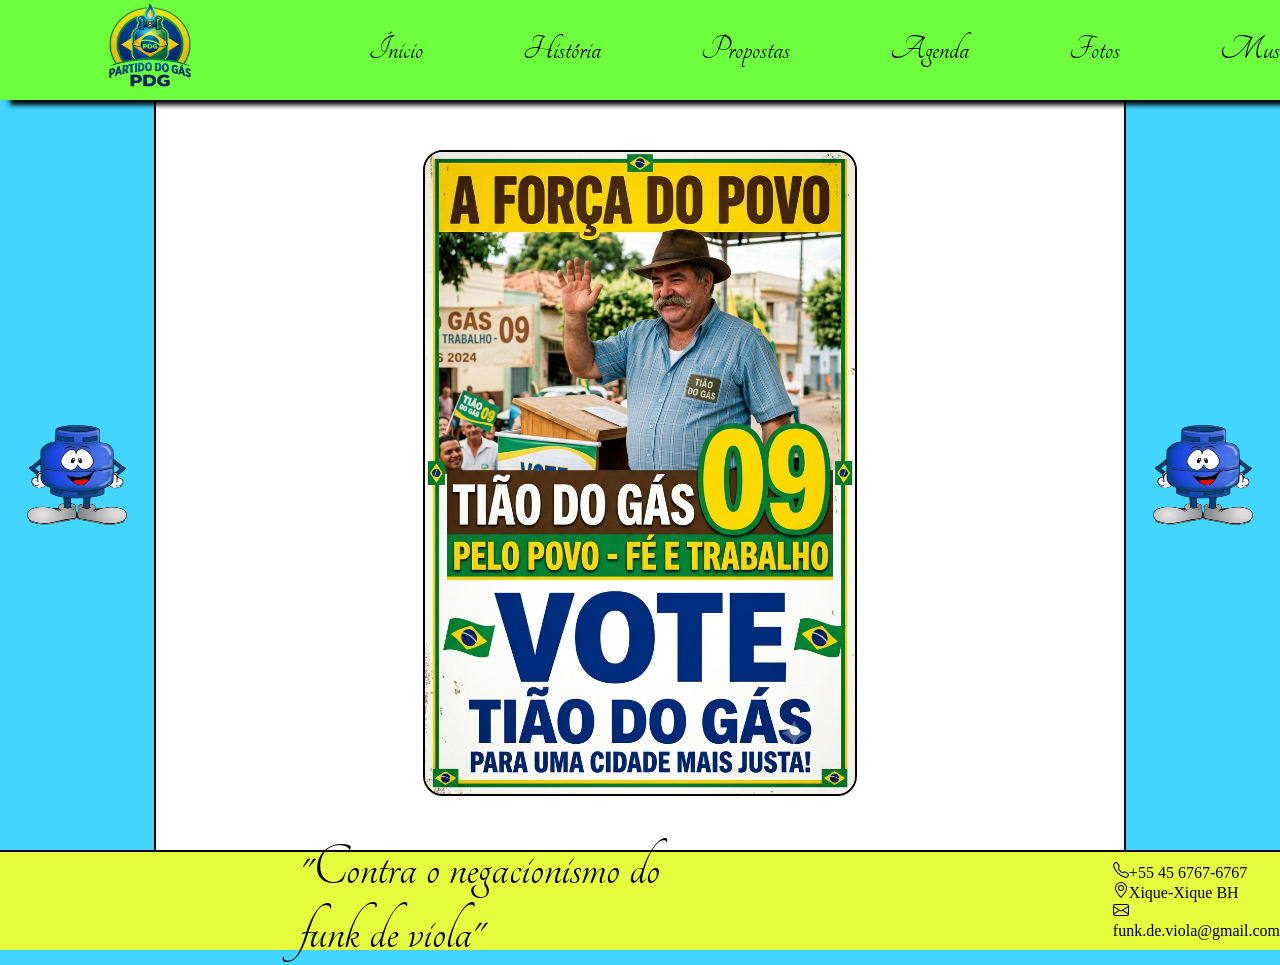
<file: index.html>
<!DOCTYPE html>
<html lang="en">

<head>
    <meta charset="UTF-8">
    <meta name="viewport" content="width=device-width, initial-scale=1.0">
    <title>Tião do Gás</title>

    <link rel="stylesheet" href="style.css">

    <link rel="preconnect" href="https://fonts.googleapis.com">
    <link rel="preconnect" href="https://fonts.gstatic.com" crossorigin>
    <link href="https://fonts.googleapis.com/css2?family=Tangerine:wght@400;700&display=swap" rel="stylesheet">

    <link rel="preconnect" href="https://fonts.googleapis.com">
    <link rel="preconnect" href="https://fonts.gstatic.com" crossorigin>
    <link href="https://fonts.googleapis.com/css2?family=Monsieur+La+Doulaise&family=Tangerine:wght@400;700&display=swap" rel="stylesheet">

</head>

<body>
    <header>

        <ul>
            <li>
                <div class="logoMenu"> <img src="logo.png" alt=""></div>
            </li>
            <li class="itensMenu"><a href="index.html">Ínicio</a></li>
            <li class="itensMenu"><a href="historia.html">História</a></li>
            <li class="itensMenu"><a href="propostas.html">Propostas</a></li>
            <li class="itensMenu"><a href="agenda.html">Agenda</a></li>
            <li class="itensMenu"><a href="fotos.html">Fotos</a></li>
            <li class="itensMenu"><a href="musica.html">Musica</a></li>
            <li class="itensMenu"><a href="contato.html">Contato</a></li>
        </ul>

    </header>

    <div class="conteiner">

        <aside class="coluna">
            <img src="gas.png" alt="">
        </aside>

        <main class="inicio">
            <img id="imgInicio" src="imagemInicio.png" alt="">
        </main>

        <aside class="coluna">
            <img src="gas.png" alt="">
        </aside>

    </div>

    <footer>
        <h1>"Contra o negacionismo do funk de viola"</h1>
        <ul>
            <li><svg xmlns="http://www.w3.org/2000/svg" width="16" height="16" fill="currentColor"
                    class="bi bi-telephone" viewBox="0 0 16 16">
                    <path
                        d="M3.654 1.328a.678.678 0 0 0-1.015-.063L1.605 2.3c-.483.484-.661 1.169-.45 1.77a17.6 17.6 0 0 0 4.168 6.608 17.6 17.6 0 0 0 6.608 4.168c.601.211 1.286.033 1.77-.45l1.034-1.034a.678.678 0 0 0-.063-1.015l-2.307-1.794a.68.68 0 0 0-.58-.122l-2.19.547a1.75 1.75 0 0 1-1.657-.459L5.482 8.062a1.75 1.75 0 0 1-.46-1.657l.548-2.19a.68.68 0 0 0-.122-.58zM1.884.511a1.745 1.745 0 0 1 2.612.163L6.29 2.98c.329.423.445.974.315 1.494l-.547 2.19a.68.68 0 0 0 .178.643l2.457 2.457a.68.68 0 0 0 .644.178l2.189-.547a1.75 1.75 0 0 1 1.494.315l2.306 1.794c.829.645.905 1.87.163 2.611l-1.034 1.034c-.74.74-1.846 1.065-2.877.702a18.6 18.6 0 0 1-7.01-4.42 18.6 18.6 0 0 1-4.42-7.009c-.362-1.03-.037-2.137.703-2.877z" />
                </svg>+55 45 6767-6767</li>
            <li><svg xmlns="http://www.w3.org/2000/svg" width="16" height="16" fill="currentColor" class="bi bi-geo-alt"
                    viewBox="0 0 16 16">
                    <path
                        d="M12.166 8.94c-.524 1.062-1.234 2.12-1.96 3.07A32 32 0 0 1 8 14.58a32 32 0 0 1-2.206-2.57c-.726-.95-1.436-2.008-1.96-3.07C3.304 7.867 3 6.862 3 6a5 5 0 0 1 10 0c0 .862-.305 1.867-.834 2.94M8 16s6-5.686 6-10A6 6 0 0 0 2 6c0 4.314 6 10 6 10" />
                    <path d="M8 8a2 2 0 1 1 0-4 2 2 0 0 1 0 4m0 1a3 3 0 1 0 0-6 3 3 0 0 0 0 6" />
                </svg>Xique-Xique BH</li>
            <li><svg xmlns="http://www.w3.org/2000/svg" width="16" height="16" fill="currentColor"
                    class="bi bi-envelope" viewBox="0 0 16 16">
                    <path
                        d="M0 4a2 2 0 0 1 2-2h12a2 2 0 0 1 2 2v8a2 2 0 0 1-2 2H2a2 2 0 0 1-2-2zm2-1a1 1 0 0 0-1 1v.217l7 4.2 7-4.2V4a1 1 0 0 0-1-1zm13 2.383-4.708 2.825L15 11.105zm-.034 6.876-5.64-3.471L8 9.583l-1.326-.795-5.64 3.47A1 1 0 0 0 2 13h12a1 1 0 0 0 .966-.741M1 11.105l4.708-2.897L1 5.383z" />
                </svg>funk.de.viola@gmail.com</li>
        </ul>
    </footer>

</body>

</html>
</file>
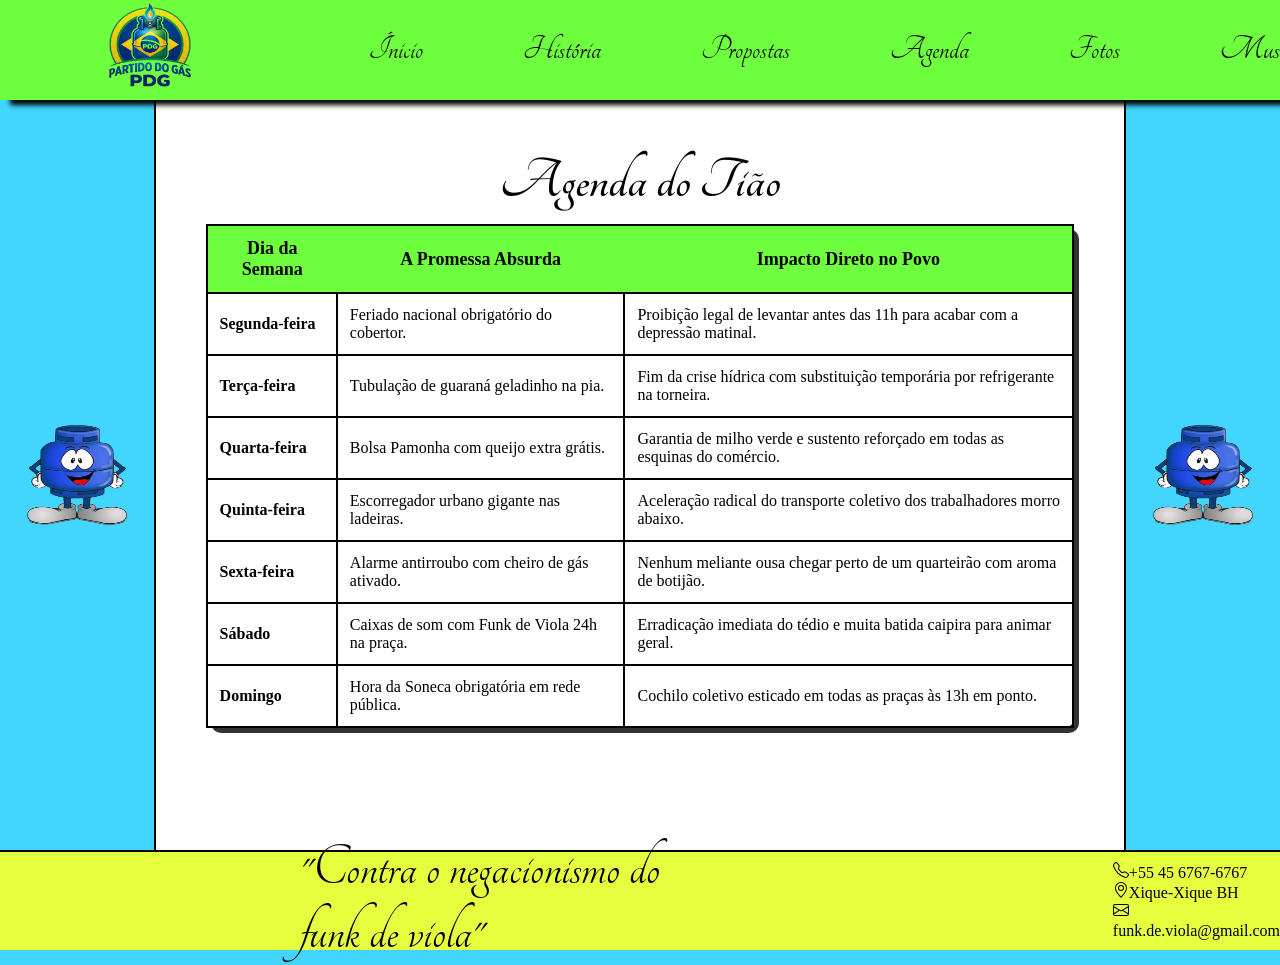
<file: agenda.html>
<!DOCTYPE html>
<html lang="en">

<head>
    <meta charset="UTF-8">
    <meta name="viewport" content="width=device-width, initial-scale=1.0">
    <title>Tião do Gás</title>

    <link rel="stylesheet" href="style.css">
    <link rel="stylesheet" href="style.joao.css">

    <link rel="preconnect" href="https://fonts.googleapis.com">
    <link rel="preconnect" href="https://fonts.gstatic.com" crossorigin>
    <link href="https://fonts.googleapis.com/css2?family=Tangerine:wght@400;700&display=swap" rel="stylesheet">

    <link rel="preconnect" href="https://fonts.googleapis.com">
    <link rel="preconnect" href="https://fonts.gstatic.com" crossorigin>
    <link href="https://fonts.googleapis.com/css2?family=Monsieur+La+Doulaise&family=Tangerine:wght@400;700&display=swap" rel="stylesheet">

</head>

<body>
    <header>

        <ul>
            <li>
                <div class="logoMenu"> <img src="logo.png" alt=""></div>
            </li>
            <li class="itensMenu"><a href="index.html">Ínicio</a></li>
            <li class="itensMenu"><a href="historia.html">História</a></li>
            <li class="itensMenu"><a href="propostas.html">Propostas</a></li>
            <li class="itensMenu"><a href="agenda.html">Agenda</a></li>
            <li class="itensMenu"><a href="fotos.html">Fotos</a></li>
            <li class="itensMenu"><a href="musica.html">Musica</a></li>
            <li class="itensMenu"><a href="contato.html">Contato</a></li>
        </ul>

    </header>

    <div class="conteiner">

        <aside class="coluna">
            <img src="gas.png" alt="">
        </aside>

        <main class="agenda">
            <div style="width: 100%;">

                <h2>Agenda do Tião</h2>
                
                <table>
                        <tr>
                            <th>Dia da Semana</th>
                            <th>A Promessa Absurda</th>
                            <th>Impacto Direto no Povo</th>
                        </tr>
                        <tr>
                            <td id="destaque">Segunda-feira</td>
                            <td>Feriado nacional obrigatório do cobertor.</td>
                            <td>Proibição legal de levantar antes das 11h para acabar com a depressão matinal.</td>
                        </tr>
                        <tr>
                            <td id="destaque">Terça-feira</td>
                            <td>Tubulação de guaraná geladinho na pia.</td>
                            <td>Fim da crise hídrica com substituição temporária por refrigerante na torneira.</td>
                        </tr>
                        <tr>
                            <td id="destaque">Quarta-feira</td>
                            <td>Bolsa Pamonha com queijo extra grátis.</td>
                            <td>Garantia de milho verde e sustento reforçado em todas as esquinas do comércio.</td>
                        </tr>
                        <tr>
                            <td id="destaque">Quinta-feira</td>
                            <td>Escorregador urbano gigante nas ladeiras.</td>
                            <td>Aceleração radical do transporte coletivo dos trabalhadores morro abaixo.</td>
                        </tr>
                        <tr>
                            <td id="destaque">Sexta-feira</td>
                            <td>Alarme antirroubo com cheiro de gás ativado.</td>
                            <td>Nenhum meliante ousa chegar perto de um quarteirão com aroma de botijão.</td>
                        </tr>
                        <tr>
                            <td id="destaque">Sábado</td>
                            <td>Caixas de som com Funk de Viola 24h na praça.</td>
                            <td>Erradicação imediata do tédio e muita batida caipira para animar geral.</td>
                        </tr>
                        <tr>
                            <td id="destaque">Domingo</td>
                            <td>Hora da Soneca obrigatória em rede pública.</td>
                            <td>Cochilo coletivo esticado em todas as praças às 13h em ponto.</td>
                        </tr>
                </table>
            </div>
        </main>

        <aside class="coluna">
            <img src="gas.png" alt="">
        </aside>

    </div>

    <footer>
        <h1>"Contra o negacionismo do funk de viola"</h1>
        <ul>
            <li><svg xmlns="http://www.w3.org/2000/svg" width="16" height="16" fill="currentColor"
                    class="bi bi-telephone" viewBox="0 0 16 16">
                    <path
                        d="M3.654 1.328a.678.678 0 0 0-1.015-.063L1.605 2.3c-.483.484-.661 1.169-.45 1.77a17.6 17.6 0 0 0 4.168 6.608 17.6 17.6 0 0 0 6.608 4.168c.601.211 1.286.033 1.77-.45l1.034-1.034a.678.678 0 0 0-.063-1.015l-2.307-1.794a.68.68 0 0 0-.58-.122l-2.19.547a1.75 1.75 0 0 1-1.657-.459L5.482 8.062a1.75 1.75 0 0 1-.46-1.657l.548-2.19a.68.68 0 0 0-.122-.58zM1.884.511a1.745 1.745 0 0 1 2.612.163L6.29 2.98c.329.423.445.974.315 1.494l-.547 2.19a.68.68 0 0 0 .178.643l2.457 2.457a.68.68 0 0 0 .644.178l2.189-.547a1.75 1.75 0 0 1 1.494.315l2.306 1.794c.829.645.905 1.87.163 2.611l-1.034 1.034c-.74.74-1.846 1.065-2.877.702a18.6 18.6 0 0 1-7.01-4.42 18.6 18.6 0 0 1-4.42-7.009c-.362-1.03-.037-2.137.703-2.877z" />
                </svg>+55 45 6767-6767</li>
            <li><svg xmlns="http://www.w3.org/2000/svg" width="16" height="16" fill="currentColor" class="bi bi-geo-alt"
                    viewBox="0 0 16 16">
                    <path
                        d="M12.166 8.94c-.524 1.062-1.234 2.12-1.96 3.07A32 32 0 0 1 8 14.58a32 32 0 0 1-2.206-2.57c-.726-.95-1.436-2.008-1.96-3.07C3.304 7.867 3 6.862 3 6a5 5 0 0 1 10 0c0 .862-.305 1.867-.834 2.94M8 16s6-5.686 6-10A6 6 0 0 0 2 6c0 4.314 6 10 6 10" />
                    <path d="M8 8a2 2 0 1 1 0-4 2 2 0 0 1 0 4m0 1a3 3 0 1 0 0-6 3 3 0 0 0 0 6" />
                </svg>Xique-Xique BH</li>
            <li><svg xmlns="http://www.w3.org/2000/svg" width="16" height="16" fill="currentColor"
                    class="bi bi-envelope" viewBox="0 0 16 16">
                    <path
                        d="M0 4a2 2 0 0 1 2-2h12a2 2 0 0 1 2 2v8a2 2 0 0 1-2 2H2a2 2 0 0 1-2-2zm2-1a1 1 0 0 0-1 1v.217l7 4.2 7-4.2V4a1 1 0 0 0-1-1zm13 2.383-4.708 2.825L15 11.105zm-.034 6.876-5.64-3.471L8 9.583l-1.326-.795-5.64 3.47A1 1 0 0 0 2 13h12a1 1 0 0 0 .966-.741M1 11.105l4.708-2.897L1 5.383z" />
                </svg>funk.de.viola@gmail.com</li>
        </ul>
    </footer>

</body>

</html>
</file>
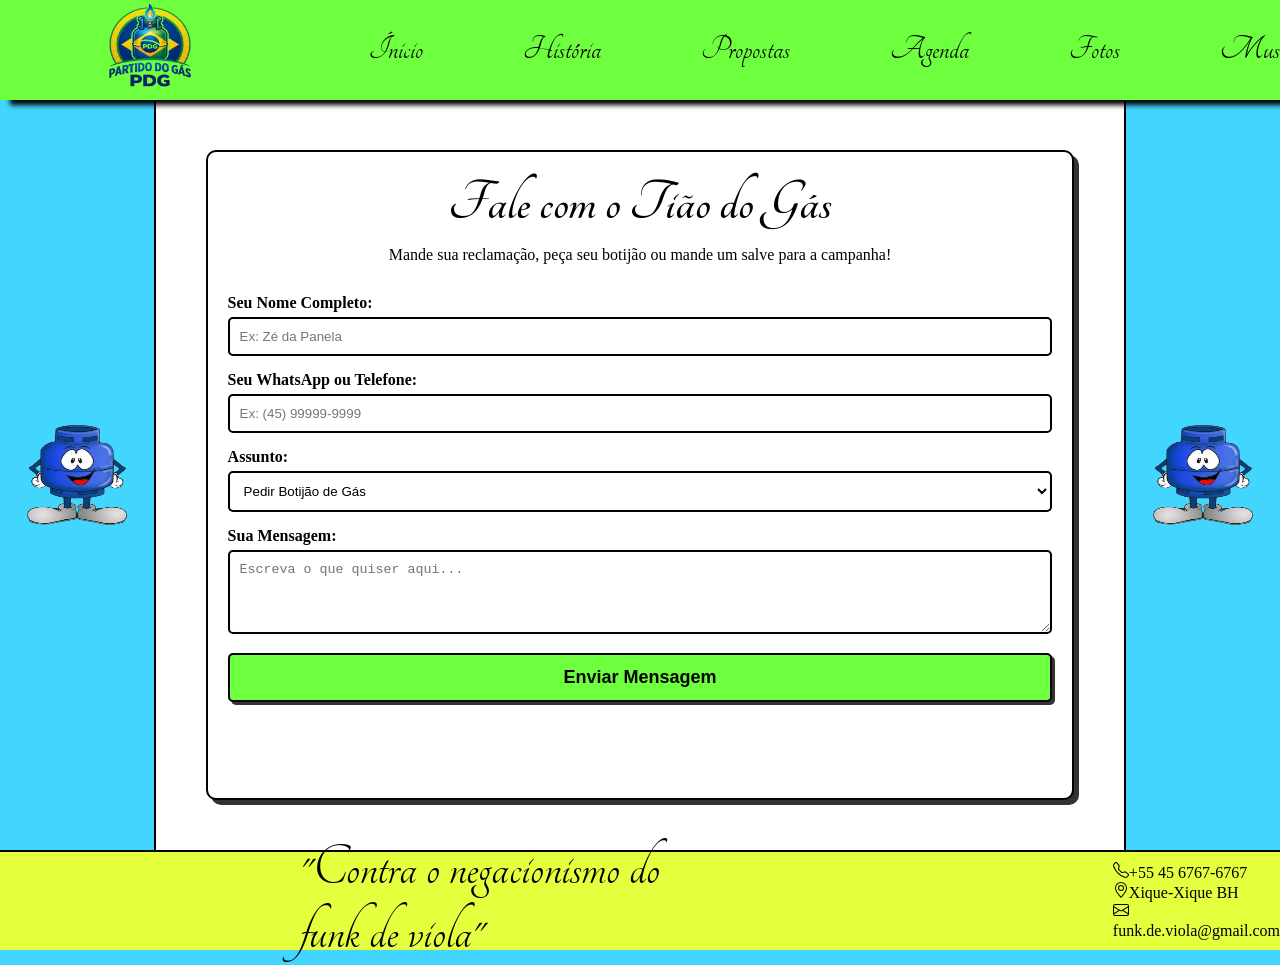
<file: contato.html>
<!DOCTYPE html>
<html lang="en">

<head>
    <meta charset="UTF-8">
    <meta name="viewport" content="width=device-width, initial-scale=1.0">
    <title>Tião do Gás</title>

    <link rel="stylesheet" href="style.css">
    <link rel="stylesheet" href="style.joao.css">

    <link rel="preconnect" href="https://fonts.googleapis.com">
    <link rel="preconnect" href="https://fonts.gstatic.com" crossorigin>
    <link href="https://fonts.googleapis.com/css2?family=Tangerine:wght@400;700&display=swap" rel="stylesheet">

    <link rel="preconnect" href="https://fonts.googleapis.com">
    <link rel="preconnect" href="https://fonts.gstatic.com" crossorigin>
    <link href="https://fonts.googleapis.com/css2?family=Monsieur+La+Doulaise&family=Tangerine:wght@400;700&display=swap" rel="stylesheet">
</head>

<body>
    <header>
        <ul>
            <li>
                <div class="logoMenu"><img src="logo.png" alt=""></div>
            </li>
            <li class="itensMenu"><a href="index.html">Ínicio</a></li>
            <li class="itensMenu"><a href="historia.html">História</a></li>
            <li class="itensMenu"><a href="propostas.html">Propostas</a></li>
            <li class="itensMenu"><a href="agenda.html">Agenda</a></li>
            <li class="itensMenu"><a href="fotos.html">Fotos</a></li>
            <li class="itensMenu"><a href="musica.html">Musica</a></li>
            <li class="itensMenu"><a href="contato.html">Contato</a></li>
        </ul>
    </header>

    <div class="conteiner">
        <aside class="coluna">
            <img src="gas.png" alt="">
        </aside>

        <main class="contato">
            <div class="card-contato">
                <h2>Fale com o Tião do Gás</h2>
                <p>Mande sua reclamação, peça seu botijão ou mande um salve para a campanha!</p>

                <form>
                    <div class="form-group">
                        <label>Seu Nome Completo:</label>
                        <input type="text" placeholder="Ex: Zé da Panela">
                    </div>

                    <div class="form-group">
                        <label>Seu WhatsApp ou Telefone:</label>
                        <input type="text" placeholder="Ex: (45) 99999-9999">
                    </div>

                    <div class="form-group">
                        <label>Assunto:</label>
                        <select>
                            <option>Pedir Botijão de Gás</option>
                            <option>Propor Ideia Maisuca</option>
                            <option>Reclamar do Funk de Viola</option>
                            <option>Apoiar a Campanha</option>
                        </select>
                    </div>

                    <div class="form-group">
                        <label>Sua Mensagem:</label>
                        <textarea rows="4" placeholder="Escreva o que quiser aqui..."></textarea>
                    </div>

                    <button type="submit">Enviar Mensagem</button>
                </form>
            </div>
        </main>

        <aside class="coluna">
            <img src="gas.png" alt="">
        </aside>
    </div>

    <footer>
        <h1>"Contra o negacionismo do funk de viola"</h1>
        <ul>
            <li>
                <svg xmlns="http://www.w3.org/2000/svg" width="16" height="16" fill="currentColor" class="bi bi-telephone" viewBox="0 0 16 16">
                    <path d="M3.654 1.328a.678.678 0 0 0-1.015-.063L1.605 2.3c-.483.484-.661 1.169-.45 1.77a17.6 17.6 0 0 0 4.168 6.608 17.6 17.6 0 0 0 6.608 4.168c.601.211 1.286.033 1.77-.45l1.034-1.034a.678.678 0 0 0-.063-1.015l-2.307-1.794a.68.68 0 0 0-.58-.122l-2.19.547a1.75 1.75 0 0 1-1.657-.459L5.482 8.062a1.75 1.75 0 0 1-.46-1.657l.548-2.19a.68.68 0 0 0-.122-.58zM1.884.511a1.745 1.745 0 0 1 2.612.163L6.29 2.98c.329.423.445.974.315 1.494l-.547 2.19a.68.68 0 0 0 .178.643l2.457 2.457a.68.68 0 0 0 .644.178l2.189-.547a1.75 1.75 0 0 1 1.494.315l2.306 1.794c.829.645.905 1.87.163 2.611l-1.034 1.034c-.74.74-1.846 1.065-2.877.702a18.6 18.6 0 0 1-7.01-4.42 18.6 18.6 0 0 1-4.42-7.009c-.362-1.03-.037-2.137.703-2.877z" />
                </svg>+55 45 6767-6767
            </li>
            <li>
                <svg xmlns="http://www.w3.org/2000/svg" width="16" height="16" fill="currentColor" class="bi bi-geo-alt" viewBox="0 0 16 16">
                    <path d="M12.166 8.94c-.524 1.062-1.234 2.12-1.96 3.07A32 32 0 0 1 8 14.58a32 32 0 0 1-2.206-2.57c-.726-.95-1.436-2.008-1.96-3.07C3.304 7.867 3 6.862 3 6a5 5 0 0 1 10 0c0 .862-.305 1.867-.834 2.94M8 16s6-5.686 6-10A6 6 0 0 0 2 6c0 4.314 6 10 6 10" />
                    <path d="M8 8a2 2 0 1 1 0-4 2 2 0 0 1 0 4m0 1a3 3 0 1 0 0-6 3 3 0 0 0 0 6" />
                </svg>Xique-Xique BH
            </li>
            <li>
                <svg xmlns="http://www.w3.org/2000/svg" width="16" height="16" fill="currentColor" class="bi bi-envelope" viewBox="0 0 16 16">
                    <path d="M0 4a2 2 0 0 1 2-2h12a2 2 0 0 1 2 2v8a2 2 0 0 1-2 2H2a2 2 0 0 1-2-2zm2-1a1 1 0 0 0-1 1v.217l7 4.2 7-4.2V4a1 1 0 0 0-1-1zm13 2.383-4.708 2.825L15 11.105zm-.034 6.876-5.64-3.471L8 9.583l-1.326-.795-5.64 3.47A1 1 0 0 0 2 13h12a1 1 0 0 0 .966-.741M1 11.105l4.708-2.897L1 5.383z" />
                </svg>funk.de.viola@gmail.com
            </li>
        </ul>
    </footer>
</body>

</html>
</file>
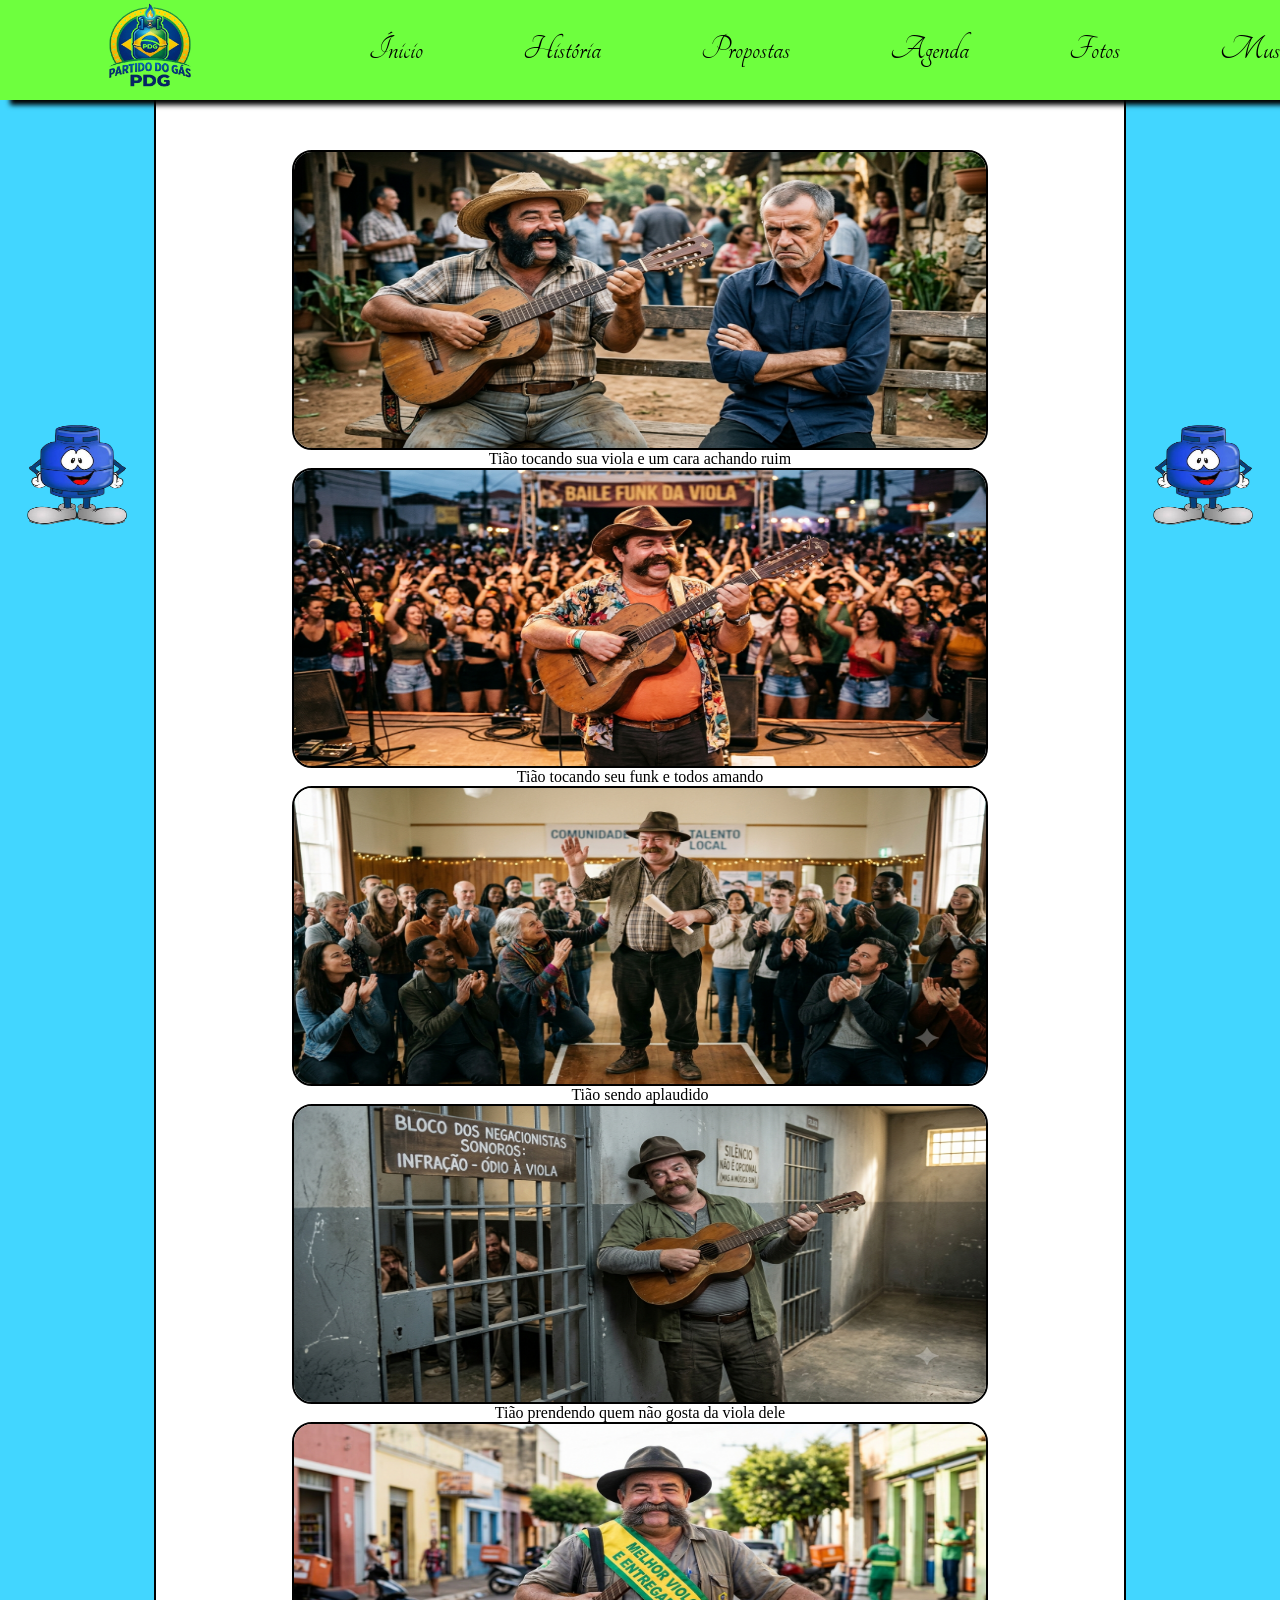
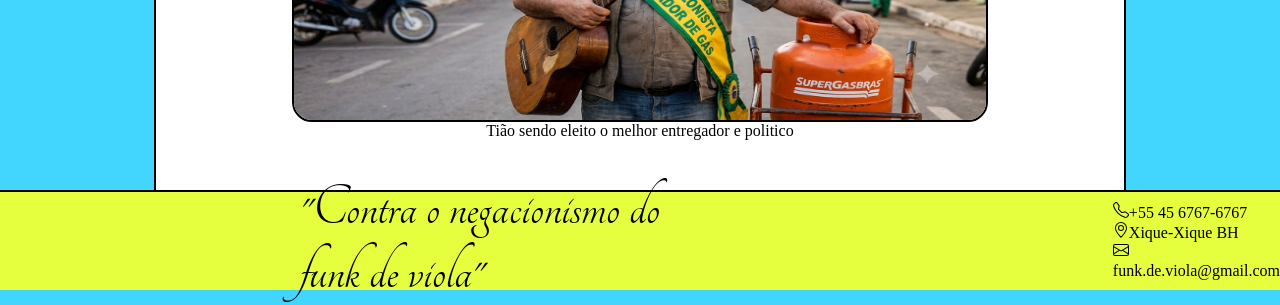
<file: fotos.html>
<!DOCTYPE html>
<html lang="en">

<head>
    <meta charset="UTF-8">
    <meta name="viewport" content="width=device-width, initial-scale=1.0">
    <title>Tião do Gás</title>

    <link rel="stylesheet" href="style.css">

    <link rel="preconnect" href="https://fonts.googleapis.com">
    <link rel="preconnect" href="https://fonts.gstatic.com" crossorigin>
    <link href="https://fonts.googleapis.com/css2?family=Tangerine:wght@400;700&display=swap" rel="stylesheet">

    <link rel="preconnect" href="https://fonts.googleapis.com">
    <link rel="preconnect" href="https://fonts.gstatic.com" crossorigin>
    <link href="https://fonts.googleapis.com/css2?family=Monsieur+La+Doulaise&family=Tangerine:wght@400;700&display=swap" rel="stylesheet">

</head>

<body>
    <header>

        <ul>
            <li>
                <div class="logoMenu"> <img src="logo.png" alt=""></div>
            </li>
            <li class="itensMenu"><a href="index.html">Ínicio</a></li>
            <li class="itensMenu"><a href="historia.html">História</a></li>
            <li class="itensMenu"><a href="propostas.html">Propostas</a></li>
            <li class="itensMenu"><a href="agenda.html">Agenda</a></li>
            <li class="itensMenu"><a href="fotos.html">Fotos</a></li>
            <li class="itensMenu"><a href="musica.html">Musica</a></li>
            <li class="itensMenu"><a href="contato.html">Contato</a></li>
        </ul>

    </header>

    <div class="conteiner">

        <aside class="coluna">
            <img src="gas.png" alt="">
        </aside>

        <main class="fotos">
            <figure>
                <img src="foto.png" alt="">
                <figcaption>Tião tocando sua viola e um cara achando ruim</figcaption>
                <img src="foto2.png" alt="">
                <figcaption>Tião tocando seu funk e todos amando</figcaption>
                <img src="foto3.png" alt="">
                <figcaption>Tião sendo aplaudido</figcaption>
                <img src="foto4.png" alt="">
                <figcaption>Tião prendendo quem não gosta da viola dele</figcaption>
                <img src="foto5.png" alt="">
                <figcaption>Tião sendo eleito o melhor entregador e politico</figcaption>
            </figure>
        </main>

        <aside class="coluna">
            <img src="gas.png" alt="">
        </aside>

    </div>

    <footer>
        <h1>"Contra o negacionismo do funk de viola"</h1>
        <ul>
            <li><svg xmlns="http://www.w3.org/2000/svg" width="16" height="16" fill="currentColor"
                    class="bi bi-telephone" viewBox="0 0 16 16">
                    <path
                        d="M3.654 1.328a.678.678 0 0 0-1.015-.063L1.605 2.3c-.483.484-.661 1.169-.45 1.77a17.6 17.6 0 0 0 4.168 6.608 17.6 17.6 0 0 0 6.608 4.168c.601.211 1.286.033 1.77-.45l1.034-1.034a.678.678 0 0 0-.063-1.015l-2.307-1.794a.68.68 0 0 0-.58-.122l-2.19.547a1.75 1.75 0 0 1-1.657-.459L5.482 8.062a1.75 1.75 0 0 1-.46-1.657l.548-2.19a.68.68 0 0 0-.122-.58zM1.884.511a1.745 1.745 0 0 1 2.612.163L6.29 2.98c.329.423.445.974.315 1.494l-.547 2.19a.68.68 0 0 0 .178.643l2.457 2.457a.68.68 0 0 0 .644.178l2.189-.547a1.75 1.75 0 0 1 1.494.315l2.306 1.794c.829.645.905 1.87.163 2.611l-1.034 1.034c-.74.74-1.846 1.065-2.877.702a18.6 18.6 0 0 1-7.01-4.42 18.6 18.6 0 0 1-4.42-7.009c-.362-1.03-.037-2.137.703-2.877z" />
                </svg>+55 45 6767-6767</li>
            <li><svg xmlns="http://www.w3.org/2000/svg" width="16" height="16" fill="currentColor" class="bi bi-geo-alt"
                    viewBox="0 0 16 16">
                    <path
                        d="M12.166 8.94c-.524 1.062-1.234 2.12-1.96 3.07A32 32 0 0 1 8 14.58a32 32 0 0 1-2.206-2.57c-.726-.95-1.436-2.008-1.96-3.07C3.304 7.867 3 6.862 3 6a5 5 0 0 1 10 0c0 .862-.305 1.867-.834 2.94M8 16s6-5.686 6-10A6 6 0 0 0 2 6c0 4.314 6 10 6 10" />
                    <path d="M8 8a2 2 0 1 1 0-4 2 2 0 0 1 0 4m0 1a3 3 0 1 0 0-6 3 3 0 0 0 0 6" />
                </svg>Xique-Xique BH</li>
            <li><svg xmlns="http://www.w3.org/2000/svg" width="16" height="16" fill="currentColor"
                    class="bi bi-envelope" viewBox="0 0 16 16">
                    <path
                        d="M0 4a2 2 0 0 1 2-2h12a2 2 0 0 1 2 2v8a2 2 0 0 1-2 2H2a2 2 0 0 1-2-2zm2-1a1 1 0 0 0-1 1v.217l7 4.2 7-4.2V4a1 1 0 0 0-1-1zm13 2.383-4.708 2.825L15 11.105zm-.034 6.876-5.64-3.471L8 9.583l-1.326-.795-5.64 3.47A1 1 0 0 0 2 13h12a1 1 0 0 0 .966-.741M1 11.105l4.708-2.897L1 5.383z" />
                </svg>funk.de.viola@gmail.com</li>
        </ul>
    </footer>

</body>

</html>
</file>
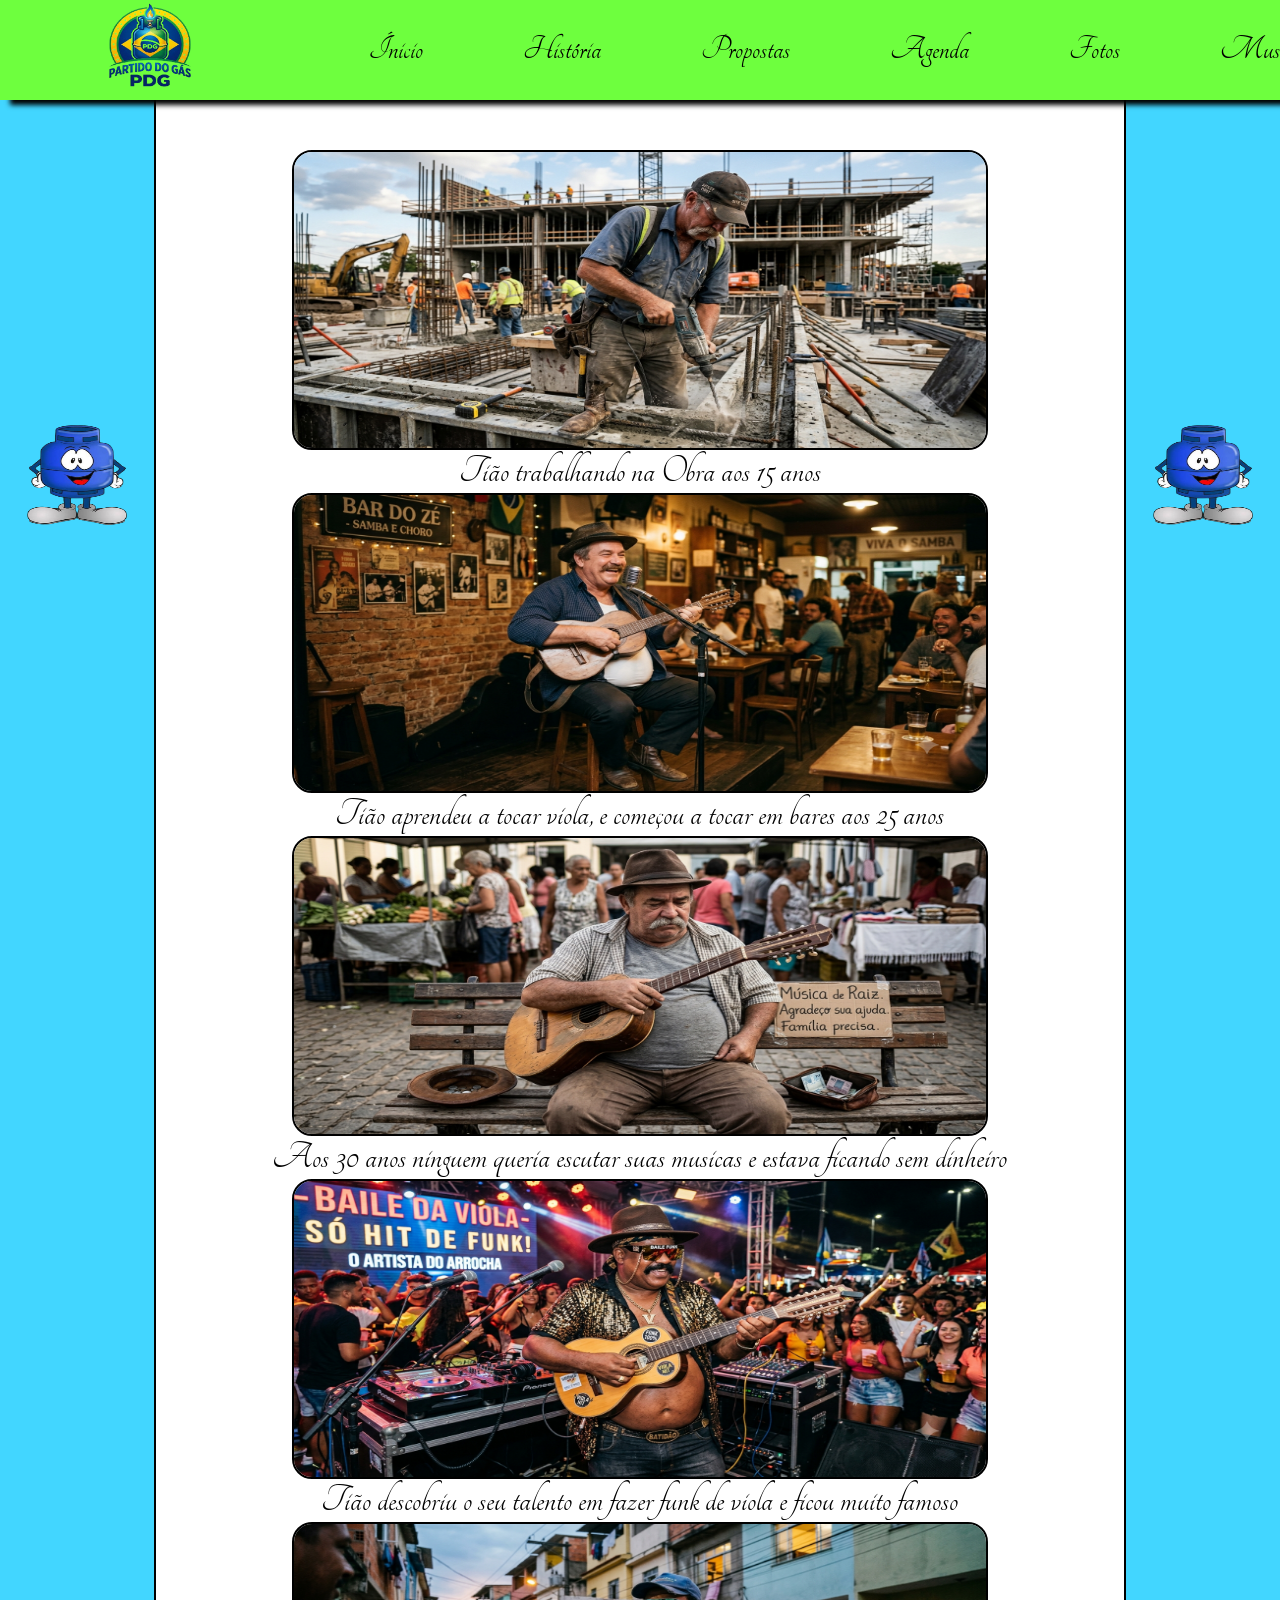
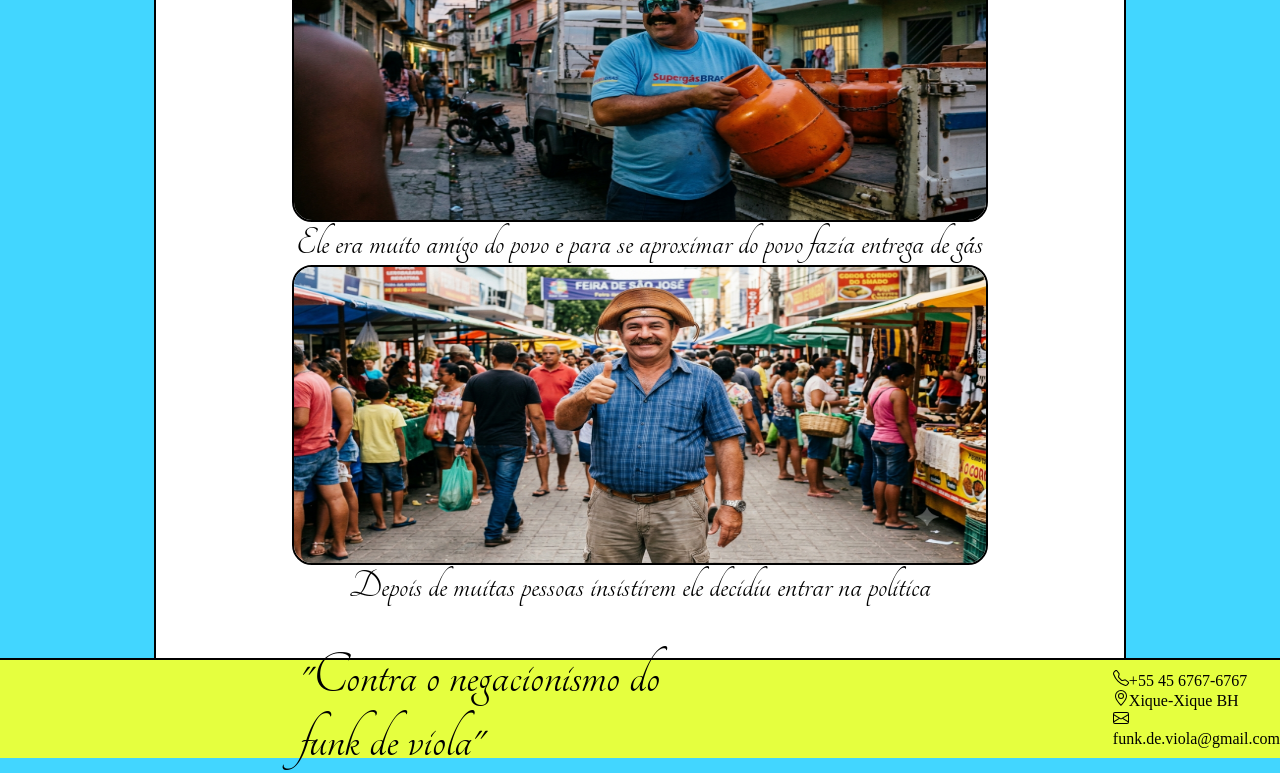
<file: historia.html>
<!DOCTYPE html>
<html lang="en">

<head>
    <meta charset="UTF-8">
    <meta name="viewport" content="width=device-width, initial-scale=1.0">
    <title>Tião do Gás</title>

    <link rel="stylesheet" href="style.css">

    <link rel="preconnect" href="https://fonts.googleapis.com">
    <link rel="preconnect" href="https://fonts.gstatic.com" crossorigin>
    <link href="https://fonts.googleapis.com/css2?family=Tangerine:wght@400;700&display=swap" rel="stylesheet">

    <link rel="preconnect" href="https://fonts.googleapis.com">
    <link rel="preconnect" href="https://fonts.gstatic.com" crossorigin>
    <link href="https://fonts.googleapis.com/css2?family=Monsieur+La+Doulaise&family=Tangerine:wght@400;700&display=swap" rel="stylesheet">

    <link rel="preconnect" href="https://fonts.googleapis.com">
    <link rel="preconnect" href="https://fonts.gstatic.com" crossorigin>
    <link href="https://fonts.googleapis.com/css2?family=Monsieur+La+Doulaise&family=Playwrite+ID:wght@100..400&family=Tangerine:wght@400;700&display=swap" rel="stylesheet">

</head>

<body>
    <header>

        <ul>
            <li>
                <div class="logoMenu"> <img src="logo.png" alt=""></div>
            </li>
            <li class="itensMenu"><a href="index.html">Ínicio</a></li>
            <li class="itensMenu"><a href="historia.html">História</a></li>
            <li class="itensMenu"><a href="propostas.html">Propostas</a></li>
            <li class="itensMenu"><a href="agenda.html">Agenda</a></li>
            <li class="itensMenu"><a href="fotos.html">Fotos</a></li>
            <li class="itensMenu"><a href="musica.html">Musica</a></li>
            <li class="itensMenu"><a href="contato.html">Contato</a></li>
        </ul>

    </header>

    <div class="conteiner">

        <aside class="coluna">
            <img src="gas.png" alt="">
        </aside>

        <main class="historia">
            <figure>
                <img src="obra.png" alt="">
                <figcaption></figcaption>
                <h1>Tião trabalhando na Obra aos 15 anos</h1>
                <img src="viola.png" alt="">
                <figcaption></figcaption>
                <h1>Tião aprendeu a tocar viola, e começou a tocar em bares aos 25 anos</h1>
                <img src="dinheiro.png" alt="">
                <figcaption></figcaption>
                <h1>Aos 30 anos ninguem queria escutar suas musicas e estava ficando sem dinheiro</h1>
                <img src="funk.png" alt="">
                <h1>Tião descobriu o seu talento em fazer funk de viola e ficou muito famoso</h1>
                <img src="entrega.png" alt="">
                <figcaption></figcaption>
                <h1>Ele era muito amigo do povo e para se aproximar do povo fazia entrega de gás</h1>
                <img src="politica.png" alt="">
                <figcaption></figcaption>
                <h1>Depois de muitas pessoas insistirem ele decidiu entrar na politica</h1>
            </figure>
        </main>

        <aside class="coluna">
            <img src="gas.png" alt="">
        </aside>

    </div>

    <footer>
        <h1>"Contra o negacionismo do funk de viola"</h1>
        <ul>
            <li><svg xmlns="http://www.w3.org/2000/svg" width="16" height="16" fill="currentColor"
                    class="bi bi-telephone" viewBox="0 0 16 16">
                    <path
                        d="M3.654 1.328a.678.678 0 0 0-1.015-.063L1.605 2.3c-.483.484-.661 1.169-.45 1.77a17.6 17.6 0 0 0 4.168 6.608 17.6 17.6 0 0 0 6.608 4.168c.601.211 1.286.033 1.77-.45l1.034-1.034a.678.678 0 0 0-.063-1.015l-2.307-1.794a.68.68 0 0 0-.58-.122l-2.19.547a1.75 1.75 0 0 1-1.657-.459L5.482 8.062a1.75 1.75 0 0 1-.46-1.657l.548-2.19a.68.68 0 0 0-.122-.58zM1.884.511a1.745 1.745 0 0 1 2.612.163L6.29 2.98c.329.423.445.974.315 1.494l-.547 2.19a.68.68 0 0 0 .178.643l2.457 2.457a.68.68 0 0 0 .644.178l2.189-.547a1.75 1.75 0 0 1 1.494.315l2.306 1.794c.829.645.905 1.87.163 2.611l-1.034 1.034c-.74.74-1.846 1.065-2.877.702a18.6 18.6 0 0 1-7.01-4.42 18.6 18.6 0 0 1-4.42-7.009c-.362-1.03-.037-2.137.703-2.877z" />
                </svg>+55 45 6767-6767</li>
            <li><svg xmlns="http://www.w3.org/2000/svg" width="16" height="16" fill="currentColor" class="bi bi-geo-alt"
                    viewBox="0 0 16 16">
                    <path
                        d="M12.166 8.94c-.524 1.062-1.234 2.12-1.96 3.07A32 32 0 0 1 8 14.58a32 32 0 0 1-2.206-2.57c-.726-.95-1.436-2.008-1.96-3.07C3.304 7.867 3 6.862 3 6a5 5 0 0 1 10 0c0 .862-.305 1.867-.834 2.94M8 16s6-5.686 6-10A6 6 0 0 0 2 6c0 4.314 6 10 6 10" />
                    <path d="M8 8a2 2 0 1 1 0-4 2 2 0 0 1 0 4m0 1a3 3 0 1 0 0-6 3 3 0 0 0 0 6" />
                </svg>Xique-Xique BH</li>
            <li><svg xmlns="http://www.w3.org/2000/svg" width="16" height="16" fill="currentColor"
                    class="bi bi-envelope" viewBox="0 0 16 16">
                    <path
                        d="M0 4a2 2 0 0 1 2-2h12a2 2 0 0 1 2 2v8a2 2 0 0 1-2 2H2a2 2 0 0 1-2-2zm2-1a1 1 0 0 0-1 1v.217l7 4.2 7-4.2V4a1 1 0 0 0-1-1zm13 2.383-4.708 2.825L15 11.105zm-.034 6.876-5.64-3.471L8 9.583l-1.326-.795-5.64 3.47A1 1 0 0 0 2 13h12a1 1 0 0 0 .966-.741M1 11.105l4.708-2.897L1 5.383z" />
                </svg>funk.de.viola@gmail.com</li>
        </ul>
    </footer>

</body>

</html>
</file>
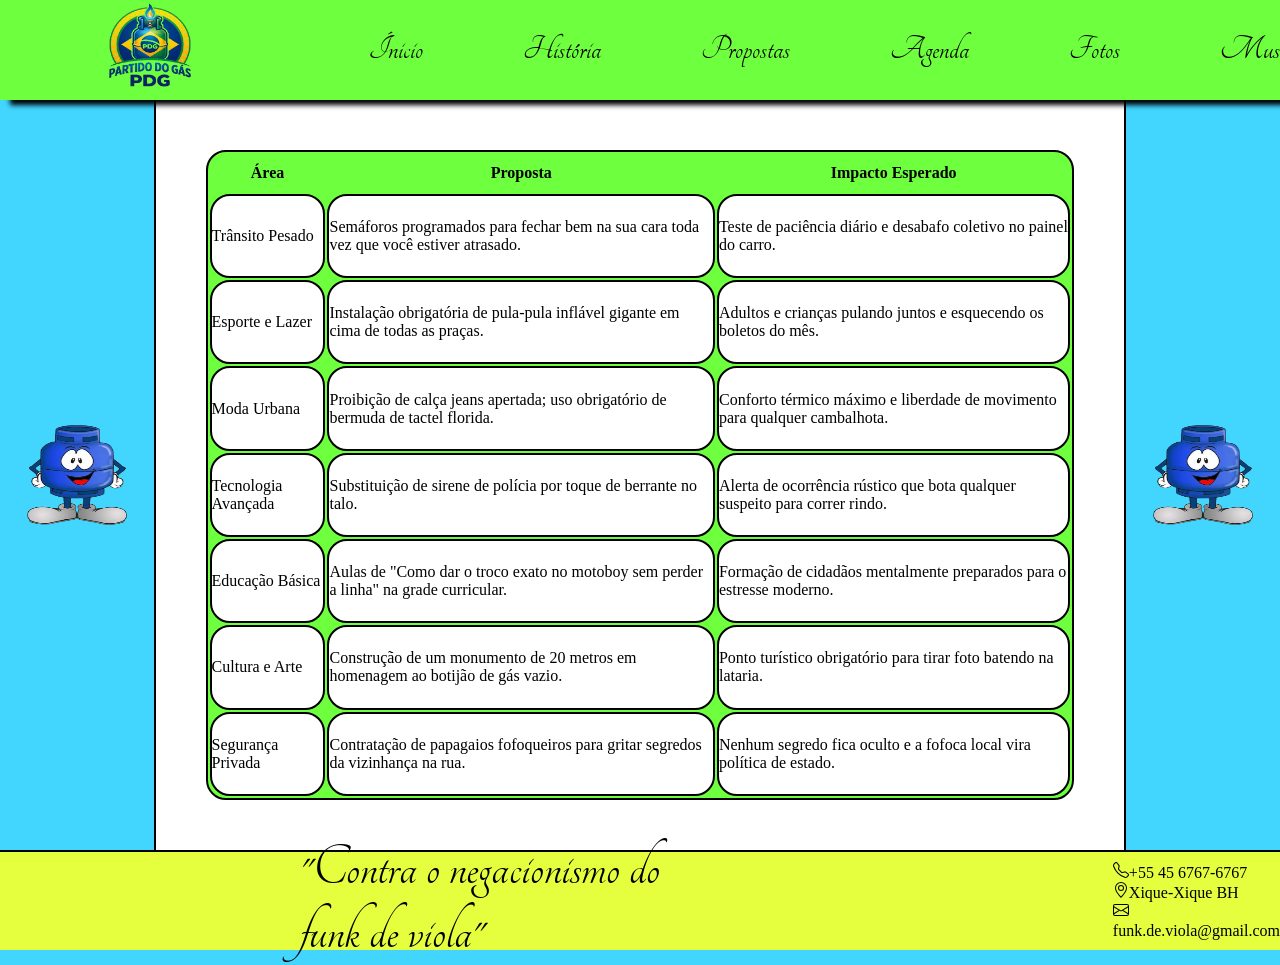
<file: propostas.html>
<!DOCTYPE html>
<html lang="en">

<head>
    <meta charset="UTF-8">
    <meta name="viewport" content="width=device-width, initial-scale=1.0">
    <title>Tião do Gás</title>

    <link rel="stylesheet" href="style.css">
    <link rel="stylesheet" href="style.joao.css">

    <link rel="preconnect" href="https://fonts.googleapis.com">
    <link rel="preconnect" href="https://fonts.gstatic.com" crossorigin>
    <link href="https://fonts.googleapis.com/css2?family=Tangerine:wght@400;700&display=swap" rel="stylesheet">

    <link rel="preconnect" href="https://fonts.googleapis.com">
    <link rel="preconnect" href="https://fonts.gstatic.com" crossorigin>
    <link
        href="https://fonts.googleapis.com/css2?family=Monsieur+La+Doulaise&family=Tangerine:wght@400;700&display=swap"
        rel="stylesheet">
</head>

<body>
    <header>
        <ul>
            <li>
                <div class="logoMenu"><img src="logo.png" alt=""></div>
            </li>
            <li class="itensMenu"><a href="index.html">Ínicio</a></li>
            <li class="itensMenu"><a href="historia.html">História</a></li>
            <li class="itensMenu"><a href="propostas.html">Propostas</a></li>
            <li class="itensMenu"><a href="agenda.html">Agenda</a></li>
            <li class="itensMenu"><a href="fotos.html">Fotos</a></li>
            <li class="itensMenu"><a href="musica.html">Musica</a></li>
            <li class="itensMenu"><a href="contato.html">Contato</a></li>
        </ul>
    </header>

    <div class="conteiner">
        <aside class="coluna">
            <img src="gas.png" alt="">
        </aside>

        <main class="propostas">
            <table class="tabela-propostas">
                <tr>
                    <th>Área</th>
                    <th>Proposta</th>
                    <th>Impacto Esperado</th>
                </tr>
                <tr>
                    <td>Trânsito Pesado</td>
                    <td>Semáforos programados para fechar bem na sua cara toda vez que você estiver atrasado.</td>
                    <td>Teste de paciência diário e desabafo coletivo no painel do carro.</td>
                </tr>
                <tr>
                    <td>Esporte e Lazer</td>
                    <td>Instalação obrigatória de pula-pula inflável gigante em cima de todas as praças.</td>
                    <td>Adultos e crianças pulando juntos e esquecendo os boletos do mês.</td>
                </tr>
                <tr>
                    <td>Moda Urbana</td>
                    <td>Proibição de calça jeans apertada; uso obrigatório de bermuda de tactel florida.</td>
                    <td>Conforto térmico máximo e liberdade de movimento para qualquer cambalhota.</td>
                </tr>
                <tr>
                    <td>Tecnologia Avançada</td>
                    <td>Substituição de sirene de polícia por toque de berrante no talo.</td>
                    <td>Alerta de ocorrência rústico que bota qualquer suspeito para correr rindo.</td>
                </tr>
                <tr>
                    <td>Educação Básica</td>
                    <td>Aulas de "Como dar o troco exato no motoboy sem perder a linha" na grade curricular.</td>
                    <td>Formação de cidadãos mentalmente preparados para o estresse moderno.</td>
                </tr>
                <tr>
                    <td>Cultura e Arte</td>
                    <td>Construção de um monumento de 20 metros em homenagem ao botijão de gás vazio.</td>
                    <td>Ponto turístico obrigatório para tirar foto batendo na lataria.</td>
                </tr>
                <tr>
                    <td>Segurança Privada</td>
                    <td>Contratação de papagaios fofoqueiros para gritar segredos da vizinhança na rua.</td>
                    <td>Nenhum segredo fica oculto e a fofoca local vira política de estado.</td>
                </tr>
            </table>
        </main>

        <aside class="coluna">
            <img src="gas.png" alt="">
        </aside>
    </div>

    <footer>
        <h1>"Contra o negacionismo do funk de viola"</h1>
        <ul>
            <li><svg xmlns="http://www.w3.org/2000/svg" width="16" height="16" fill="currentColor"
                    class="bi bi-telephone" viewBox="0 0 16 16">
                    <path
                        d="M3.654 1.328a.678.678 0 0 0-1.015-.063L1.605 2.3c-.483.484-.661 1.169-.45 1.77a17.6 17.6 0 0 0 4.168 6.608 17.6 17.6 0 0 0 6.608 4.168c.601.211 1.286.033 1.77-.45l1.034-1.034a.678.678 0 0 0-.063-1.015l-2.307-1.794a.68.68 0 0 0-.58-.122l-2.19.547a1.75 1.75 0 0 1-1.657-.459L5.482 8.062a1.75 1.75 0 0 1-.46-1.657l.548-2.19a.68.68 0 0 0-.122-.58zM1.884.511a1.745 1.745 0 0 1 2.612.163L6.29 2.98c.329.423.445.974.315 1.494l-.547 2.19a.68.68 0 0 0 .178.643l2.457 2.457a.68.68 0 0 0 .644.178l2.189-.547a1.75 1.75 0 0 1 1.494.315l2.306 1.794c.829.645.905 1.87.163 2.611l-1.034 1.034c-.74.74-1.846 1.065-2.877.702a18.6 18.6 0 0 1-7.01-4.42 18.6 18.6 0 0 1-4.42-7.009c-.362-1.03-.037-2.137.703-2.877z" />
                </svg>+55 45 6767-6767</li>
            <li><svg xmlns="http://www.w3.org/2000/svg" width="16" height="16" fill="currentColor" class="bi bi-geo-alt"
                    viewBox="0 0 16 16">
                    <path
                        d="M12.166 8.94c-.524 1.062-1.234 2.12-1.96 3.07A32 32 0 0 1 8 14.58a32 32 0 0 1-2.206-2.57c-.726-.95-1.436-2.008-1.96-3.07C3.304 7.867 3 6.862 3 6a5 5 0 0 1 10 0c0 .862-.305 1.867-.834 2.94M8 16s6-5.686 6-10A6 6 0 0 0 2 6c0 4.314 6 10 6 10" />
                    <path d="M8 8a2 2 0 1 1 0-4 2 2 0 0 1 0 4m0 1a3 3 0 1 0 0-6 3 3 0 0 0 0 6" />
                </svg>Xique-Xique BH</li>
            <li><svg xmlns="http://www.w3.org/2000/svg" width="16" height="16" fill="currentColor"
                    class="bi bi-envelope" viewBox="0 0 16 16">
                    <path
                        d="M0 4a2 2 0 0 1 2-2h12a2 2 0 0 1 2 2v8a2 2 0 0 1-2 2H2a2 2 0 0 1-2-2zm2-1a1 1 0 0 0-1 1v.217l7 4.2 7-4.2V4a1 1 0 0 0-1-1zm13 2.383-4.708 2.825L15 11.105zm-.034 6.876-5.64-3.471L8 9.583l-1.326-.795-5.64 3.47A1 1 0 0 0 2 13h12a1 1 0 0 0 .966-.741M1 11.105l4.708-2.897L1 5.383z" />
                </svg>funk.de.viola@gmail.com</li>
        </ul>
    </footer>

</body>

</html>
</file>
<file: style.css>
*{

    margin: 0;
    padding: 0;
    box-sizing: border-box;
    
}

body {

    background-color: rgb(66, 214, 255);

}

/*Layout do menu em css*/

header {

    float: left;
    position: fixed;

    width: 100%;
    height: 100px;
    display: flex;
    align-items: center;

    font-family: "Tangerine", cursive;
    font-style: normal;
    font-size: 35px;


    background-color: rgb(110, 255, 62);
    box-shadow: 10px 5px 5px black;

}

/* layout da lista dentro do header*/

header ul{

    display: flex;
    align-items: center;
    margin-left: 20px;
    gap: 100px;

    list-style-type: none;

}

/*Layout de um botão do menu quando passa o mouse em cima*/

header  li:hover a {
    
    display: flex;
    color: yellow;
    transform: scale(1.5);
    
}

/*layout de um botão do menu quando não passa o mouse em cima*/

header li a {

    text-decoration: none;
    color: rgb(0, 0, 0);

}

header img {

    height: 100px;
    width: 200px;
    margin-left: 30px;
    margin-right: 20px;

}

/*Layout das duas colunas do site*/

.coluna{

    float: left;

    display: flex;
    justify-content: center;
    align-items: center;
    width: 12%;
    min-height: calc(100vh - 100px - 50px);
    margin-top: 100px;

    background-color: rgb(66, 214, 255);
    
}

.coluna img{

    width: 100px;
    height: 100px;
    
}

/*Layout do Conteúdo principal*/

main {

    float: left;


    width: calc(100% - 12% - 12%);
    min-height: calc(100vh - 100px - 50px);
    margin-top: 100px;
    display: flex;
    justify-content: center;
    padding: 50px;
    border-left: 2px solid;
    border-right: 2px solid;

    background-color: white;

}

.inicio img {

    width: 50%;
    height: 100%;

    border-radius: 20px;
    border: solid 2px;
    
}

/*Layout do Footer*/

footer {

    float: left;

    width: 100%;
    height: 100px;
    border-top: solid 2px;
    display: flex;
    flex-direction: row;
    align-items: center;

    background-color: rgb(229, 255, 63);

}

/*layout lista do footer*/

footer ul {

    margin-left: 400px;
    list-style-type: none;

}

/*layout h1 do footer*/

footer h1 {

    display: flex;
    margin-left: 300px;

    font-family: "Tangerine", cursive;
    font-weight: 400;
    font-style: normal;
    font-size: 60px;

}

/*Main da história*/

.historia {

    display: flex;
    flex-direction: column;

}

.historia img {

    width: 80%;
    height: 300px;

    border: solid black 2px;
    border-radius: 20px;
}



.historia figure {

    display: flex;
    flex-direction: column;
    align-items: center;
    text-align: center;

}

/*Fonte do h1 na história*/

figure h1 {

    font-family: "Tangerine", cursive;
    font-weight: 400;
    font-style: normal;
    font-size: 40px;

}

/*Main das fotos*/

.fotos {

    display: flex;
    flex-direction: column;

}

.fotos img {

    width: 80%;
    height: 300px;

    border: solid black 2px;
    border-radius: 20px;
}

.fotos figure {

    display: flex;
    flex-direction: column;
    align-items: center;
    text-align: center;

}

/*Layout do player*/

.musica {

    display: flex;
    flex-direction: column;
    align-items: center;
    width: 50%;
    border: solid black 2px;
    border-radius: 20px;

    background-color: rgb(110, 255, 62);

}

.audio {

    
    width: 65%;
    height: 80px;
    margin-top: 30px;
    display: flex;
    align-items: center;
    justify-content: center;
    border-radius: 20px;

    background-color: rgb(229, 255, 63);

}

.letra {

    width: 75%;
    height: 600px;
    margin-top: 50px;
    margin-bottom: 50px;
    padding: 50px;
    font-size: large;
    border: 2px solid black;
    border-radius: 20px;

    background-color: white;
    
}

.musica h1 {

    margin-top: 50px;

    font-family: "Tangerine", cursive;
    font-weight: 400;
    font-style: normal;
    font-size: 60px;

}
</file>
<file: style.joao.css>
/*css da tabela das propostas*/

.tabela-propostas {

    border: solid 2px black;
    border-radius: 20px;
    background-color:  rgb(110, 255, 62);

}

/*css linha da tabela proposta*/

td {

    border: solid 2px black;
    border-radius: 20px;
    background-color: white;

}

/*css do titulo agenda*/

.agenda h2{

    text-align: center;
    margin-bottom: 10px;

    font-family: 'Tangerine', cursive;
    font-size: 60px;
    

}

/*css tabela agenda*/

.agenda table{

width: 100%;
border-collapse: collapse; 
background: white;
border: 2px solid black;
border-radius: 10px;
box-shadow: 5px 5px 0px rgba(0,0,0,0.8);

}

/*css coluna agenda*/

.agenda th{

    padding: 12px;
    border-bottom: 2px solid black;
    font-size: 18px;

    background-color: rgb(110, 255, 62);
    color: black;

}

/*css linha agenda*/

.agenda td{

    padding: 12px;

    border-bottom: 1px solid #ccc;

}

#destaque {

    padding: 12px; 
    border-bottom: 1px solid #ccc;
     
    font-weight: bold;

}

.card-contato {
    width: 100%;
    padding: 20px;
    background: white;
    border: 2px solid black;
    border-radius: 10px;
    box-shadow: 5px 5px 0px rgba(0, 0, 0, 0.8);
}

.card-contato h2 {
    font-family: 'Tangerine', cursive;
    font-size: 60px;
    text-align: center;
    margin-bottom: 10px;
}

.card-contato p {
    text-align: center;
    margin-bottom: 30px;
}

.card-contato form {
    display: flex;
    flex-direction: column;
    gap: 15px;
}

.form-group label {
    display: block;
    font-weight: bold;
    margin-bottom: 5px;
}

.form-group input,
.form-group select,
.form-group textarea {
    width: 100%;
    padding: 10px;
    border: 2px solid black;
    border-radius: 5px;
    background: white;
}

.card-contato button[type="submit"] {
    background-color: rgb(110, 255, 62);
    color: black;
    font-weight: bold;
    padding: 12px;
    border: 2px solid black;
    border-radius: 5px;
    cursor: pointer;
    font-size: 18px;
    box-shadow: 3px 3px 0px rgba(0, 0, 0, 0.8);
}
</file>
